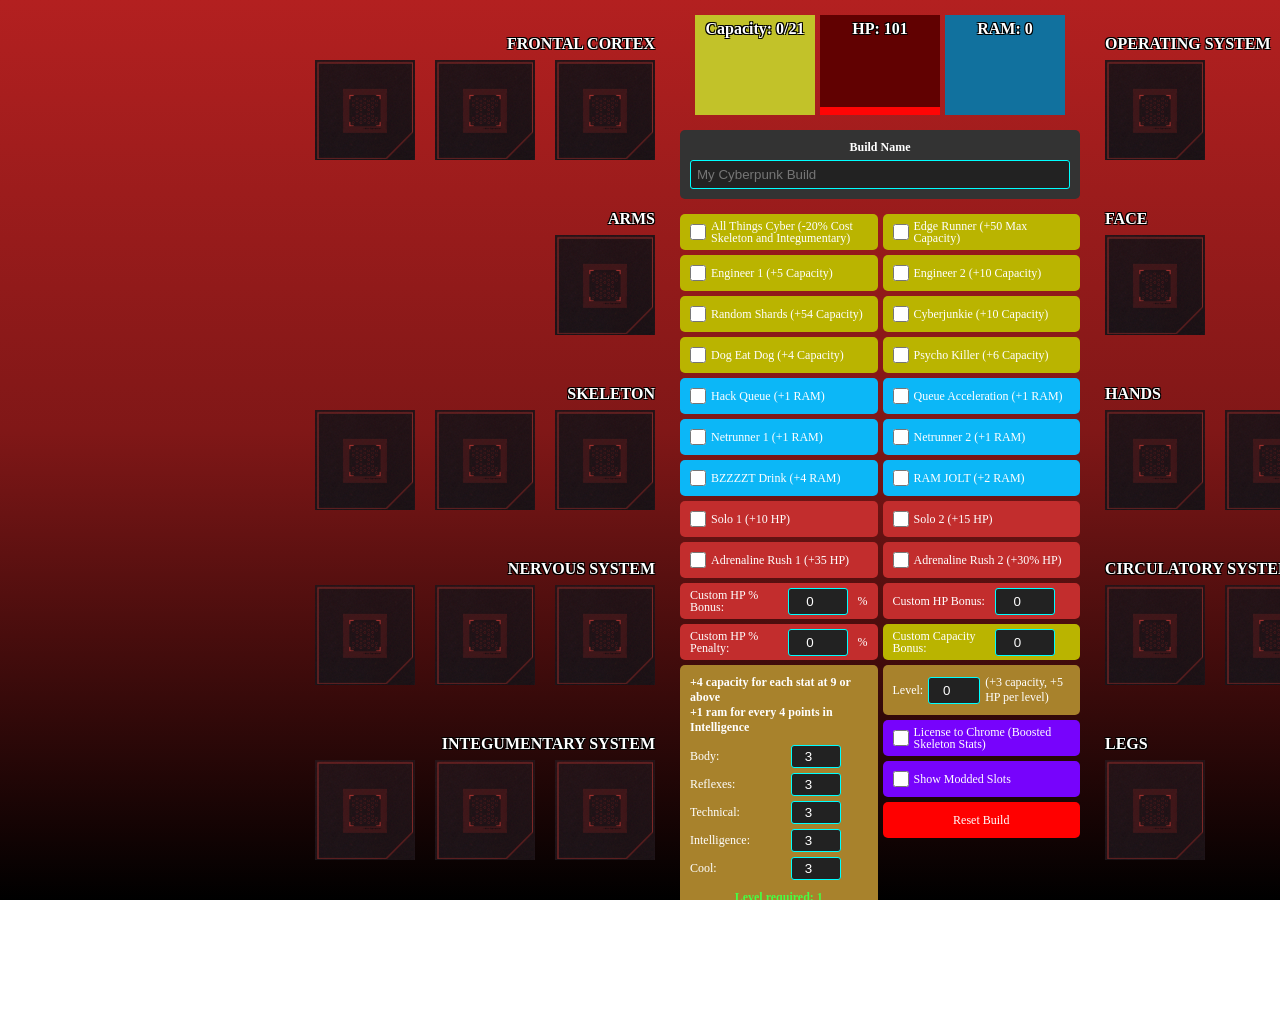
<file: index.html>
<head>
	<title>Cyberware Build Helper</title>
	<link rel="icon" type="image/png" href="favicon.png">
	<link rel="stylesheet" href="./css/styles.css">
</head>

<body>
	<div id="wrapper">
		<div id="cyberware">
			<div class="leftCol">
				<div class="textL">FRONTAL CORTEX</div>
				<div class="SlotStripL">
					<div class="slotL2" data-category="FRONTAL_CORTEX"></div>
					<div class="slotL2" data-category="FRONTAL_CORTEX"></div>
					<div class="slotL2" data-category="FRONTAL_CORTEX"></div>
					<div class="slotL" data-category="FRONTAL_CORTEX"></div>
					<div class="slotL" data-category="FRONTAL_CORTEX"></div>
					<div class="slotL" data-category="FRONTAL_CORTEX"></div>
				</div>
				<div class="textL">ARMS</div>
				<div class="SlotStripL">
					<div class="slotL2" data-category="ARMS"></div>
					<div class="slotL2" data-category="ARMS"></div>
					<div class="slotL2" data-category="ARMS"></div>
					<div class="slotL2" data-category="ARMS"></div>
					<div class="slotL2" data-category="ARMS"></div>
					<div class="slotL" data-category="ARMS"></div>
				</div>
				<div class="textL">SKELETON</div>
				<div class="SlotStripL">
					<div class="slotL2" data-category="SKELETON"></div>
					<div class="slotL2" data-category="SKELETON"></div>
					<div class="slotL2" data-category="SKELETON"></div>
					<div class="slotL" data-category="SKELETON"></div>
					<div class="slotL" data-category="SKELETON"></div>
					<div class="slotL" data-category="SKELETON"></div>
				</div>
				<div class="textL">NERVOUS SYSTEM</div>
				<div class="SlotStripL">
					<div class="slotL2" data-category="NERVOUS_SYSTEM"></div>
					<div class="slotL2" data-category="NERVOUS_SYSTEM"></div>
					<div class="slotL2" data-category="NERVOUS_SYSTEM"></div>
					<div class="slotL" data-category="NERVOUS_SYSTEM"></div>
					<div class="slotL" data-category="NERVOUS_SYSTEM"></div>
					<div class="slotL" data-category="NERVOUS_SYSTEM"></div>
				</div>
				<div class="textL">INTEGUMENTARY SYSTEM</div>
				<div class="SlotStripL">
					<div class="slotL2" data-category="INTEGUMENTARY_SYSTEM"></div>
					<div class="slotL2" data-category="INTEGUMENTARY_SYSTEM"></div>
					<div class="slotL2" data-category="INTEGUMENTARY_SYSTEM"></div>
					<div class="slotL" data-category="INTEGUMENTARY_SYSTEM"></div>
					<div class="slotL" data-category="INTEGUMENTARY_SYSTEM"></div>
					<div class="slotL" data-category="INTEGUMENTARY_SYSTEM"></div>
				</div>
			</div>
			
			<div class="midCol">
				<div class="bars-container">
					<div class="bar1">
						<div class="bar-fill" id="costFill"></div>
						<div class="bar-text" id="costText">Capacity: 0</div>
					</div>
					<div class="bar2">
						<div class="bar-fill" id="hpFill"></div>
						<div class="bar-text" id="hpText">HP: 100</div>
					</div>
					<div class="bar3">
						<div class="bar-fill" id="ramFill"></div>
						<div class="bar-text" id="ramText">RAM: 0</div>
					</div>
				</div>
				<div class="build-name">
					<label for="buildNameInput">Build Name</label>
					<input type="text" id="buildNameInput" placeholder="My Cyberpunk Build">
				</div>
				<div class="perks-container">
					<div class="discount-checkbox">
						<input type="checkbox" id="discountCheckbox">
						<label for="discountCheckbox">All Things Cyber (-20% Cost Skeleton and Integumentary)</label>
					</div>
					<div class="boost-checkbox">
						<input type="checkbox" id="boostCheckbox">
						<label for="boostCheckbox" id="edgeRunnerLabel">Edge Runner (+50 Max Capacity)</label>
					</div>
					<div style="background-color:#BAB400;" class="perk-item">
						<input type="checkbox" id="engineerCheckbox1">
						<label for="engineerCheckbox1">Engineer 1 (+5 Capacity)</label>
					</div>
					<div style="background-color:#BAB400;" class="perk-item">
						<input type="checkbox" id="engineerCheckbox2">
						<label for="engineerCheckbox2">Engineer 2 (+10 Capacity)</label>
					</div>
					<div style="background-color:#BAB400;" class="perk-item">
						<input type="checkbox" id="randomShardsCheckbox">
						<label for="randomShardsCheckbox">Random Shards (+54 Capacity)</label>
					</div>
					<div style="background-color:#BAB400;" class="perk-item">
						<input type="checkbox" id="cyberjunkieCheckbox">
						<label for="cyberjunkieCheckbox">Cyberjunkie (+10 Capacity)</label>
					</div>
					<div style="background-color:#BAB400;" class="perk-item">
						<input type="checkbox" id="dogEatDogCheckbox">
						<label for="dogEatDogCheckbox">Dog Eat Dog (+4 Capacity)</label>
					</div>
					<div style="background-color:#BAB400;" class="perk-item">
						<input type="checkbox" id="psychoKillerCheckbox">
						<label for="psychoKillerCheckbox">Psycho Killer (+6 Capacity)</label>
					</div>
					<div style="background-color:#0CB7F7;" class="perk-item">
						<input type="checkbox" id="ramPerk1Checkbox">
						<label for="ramPerk1Checkbox">Hack Queue (+1 RAM)</label>
					</div>
					<div style="background-color:#0CB7F7;" class="perk-item">
						<input type="checkbox" id="ramPerk2Checkbox">
						<label for="ramPerk2Checkbox">Queue Acceleration (+1 RAM)</label>
					</div>
					<div style="background-color:#0CB7F7;" class="perk-item">
						<input type="checkbox" id="ramPerk3Checkbox">
						<label for="ramPerk3Checkbox">Netrunner 1 (+1 RAM)</label>
					</div>
					<div style="background-color:#0CB7F7;" class="perk-item">
						<input type="checkbox" id="ramPerk4Checkbox">
						<label for="ramPerk4Checkbox">Netrunner 2 (+1 RAM)</label>
					</div>
					<div style="background-color:#0CB7F7;" class="perk-item">
						<input type="checkbox" id="ramPerk5Checkbox">
						<label for="ramPerk5Checkbox">BZZZZT Drink (+4 RAM)</label>
					</div>
					<div style="background-color:#0CB7F7;" class="perk-item">
						<input type="checkbox" id="ramPerk6Checkbox">
						<label for="ramPerk6Checkbox">RAM JOLT (+2 RAM)</label>
					</div>
					<div style="background-color:#C22D2D;" class="perk-item">
						<input type="checkbox" id="solo1Checkbox">
						<label for="solo1Checkbox">Solo 1 (+10 HP)</label>
					</div>
					<div style="background-color:#C22D2D;" class="perk-item">
						<input type="checkbox" id="solo2Checkbox">
						<label for="solo2Checkbox">Solo 2 (+15 HP)</label>
					</div>
					<div style="background-color:#C22D2D;" class="perk-item">
						<input type="checkbox" id="adrenalineRush1Checkbox">
						<label for="adrenalineRush1Checkbox">Adrenaline Rush 1 (+35 HP)</label>
					</div>
					<div style="background-color:#C22D2D;" class="perk-item">
						<input type="checkbox" id="adrenalineRush2Checkbox">
						<label for="adrenalineRush2Checkbox">Adrenaline Rush 2 (+30% HP)</label>
					</div>
					<div style="background-color:#C22D2D;" class="perk-item">
						<label for="customHPPercentInput">Custom HP % Bonus:</label>
						<input type="number" id="customHPPercentInput" min="0" max="999" value="0" step="1" style="width: 60px; padding: 5px; border-radius: 3px; border: 1px solid #00ffff; background-color: #222; color: white; text-align: center; margin-left: 5px;">
						<label style="margin-left: 5px;">%</label>
					</div>
					<div style="background-color:#C22D2D;" class="perk-item">
						<label for="customHPInput">Custom HP Bonus:</label>
						<input type="number" id="customHPInput" min="0" max="9999" value="0" style="width: 60px; padding: 5px; border-radius: 3px; border: 1px solid #00ffff; background-color: #222; color: white; text-align: center; margin-left: 5px;">
					</div>
					<div style="background-color:#C22D2D;" class="perk-item">
						<label for="customHPPenaltyPercentInput">Custom HP % Penalty:</label>
						<input type="number" id="customHPPenaltyPercentInput" min="0" max="999" value="0" step="1" style="width: 60px; padding: 5px; border-radius: 3px; border: 1px solid #00ffff; background-color: #222; color: white; text-align: center; margin-left: 5px;">
						<label style="margin-left: 5px;">%</label>
					</div>
					<div style="background-color:#BAB400;" class="perk-item">
						<label for="customCapacityBonusInput">Custom Capacity Bonus:</label>
						<input type="number" id="customCapacityBonusInput" min="0" max="999" value="0" step="1" style="width: 60px; padding: 5px; border-radius: 3px; border: 1px solid #00ffff; background-color: #222; color: white; text-align: center; margin-left: 5px; margin-right:15px;">
					</div>
					
					<div style="background-color:#A8822C;" class="stats-container">
						<div style="text-align:left; font-weight: bold; margin-bottom: 5px;">+4 capacity for each stat at 9 or above <br>+1 ram for every 4 points in Intelligence</div>
						<div class="stat-item">
							<label for="bodyInput">Body:</label>
							<input type="number" id="bodyInput" min="3" max="20" value="3">
						</div>
						<div class="stat-item">
							<label for="reflexesInput">Reflexes:</label>
							<input type="number" id="reflexesInput" min="3" max="20" value="3">
						</div>
						<div class="stat-item">
							<label for="technicalInput">Technical:</label>
							<input type="number" id="technicalInput" min="3" max="20" value="3">
						</div>
						<div class="stat-item">
							<label for="intelligenceInput">Intelligence:</label>
							<input type="number" id="intelligenceInput" min="3" max="20" value="3">
						</div>
						<div class="stat-item">
							<label for="coolInput">Cool:</label>
							<input type="number" id="coolInput" min="3" max="20" value="3">
						</div>
						<div class="stats-warning" id="statsWarning">Level required: 1</div>
					</div>
					
					<div style="display: flex; flex-direction: column; gap: 5px;">
						<div style="background-color:#A8822C;" class="level-selector">
							<label for="levelInput">Level:</label>
							<input type="number" id="levelInput" min="0" max="60" value="0">
							<label>(+3 capacity, +5 HP per level)</label>
						</div>
						<div style="background-color:#7703fc;" class="toggle-perk-item">
							<input type="checkbox" id="skeletonToggle">
							<label for="skeletonToggle">License to Chrome (Boosted Skeleton Stats)</label>
						</div>
						<div style="background-color:#7703fc;" class="toggle-perk-item">
							<input type="checkbox" id="moddedSlotsToggle">
							<label for="moddedSlotsToggle">Show Modded Slots</label>
						</div>
						<div
							class="toggle-perk-item"
							id="resetBuildBtn"
							style="background-color:red; cursor:pointer; justify-content:center;"
						>
							Reset Build
							<script>
							document.getElementById('resetBuildBtn').addEventListener('click', () => {
								if (confirm('Reset the build? All changes will be lost.')) {
									resetBuildState();
								}
							});
							</script>
						</div>
					</div>
				</div>
			<div class="build-buttons">
				<button id="exportBtn">Export Build</button>
				<button id="importBtn">Import Build</button>
			</div>
					<div style="margin-top: 10px; font-size: 12px; text-align: center;">
						<a href="https://www.cyberpunk.net/en/build-planner" target="_blank">
							Official Cyberpunk Build Planner
						</a>
						|
						<a href="https://cyberpunk.fandom.com/wiki/Cyberpunk_2077_Cyberware" target="_blank">
							Cyberware
						</a>
						|
						<a href="https://cyberpunk.fandom.com/wiki/Cyberpunk_2077_Weapons" target="_blank">
							Weapons
						</a>
						<br>
						<a href="https://cyberpunk.fandom.com/wiki/Cyberpunk_2077_Quickhacks" target="_blank">
							Quickhacks
						</a>
						|
						<a href="https://cyberpunk.fandom.com/wiki/Cyberpunk_2077_Attachments_and_Modifications" target="_blank">
							Atachements
						</a>
						|
						<a href="https://cyberpunk.fandom.com/wiki/Cyberpunk_2077_Consumables" target="_blank">
							Consumables
						</a>
						|
						<a href="https://cyberpunk.fandom.com/wiki/Cyberpunk_2077_Endings" target="_blank">
							Endings
						</a>
					</div>
				</div>
				<div class="rightCol">
				<div class="textR">OPERATING SYSTEM</div>
				<div class="SlotStripR">
					<div class="slotR" data-category="OPERATING_SYSTEM"></div>
					<div class="slotR2" data-category="OPERATING_SYSTEM"></div>
					<div class="slotR2" data-category="OPERATING_SYSTEM"></div>
					<div class="slotR2" data-category="OPERATING_SYSTEM"></div>
					<div class="slotR2" data-category="OPERATING_SYSTEM"></div>
					<div class="slotR2" data-category="OPERATING_SYSTEM"></div>
				</div>
				<div class="textR">FACE</div>
				<div class="SlotStripR">
					<div class="slotR" data-category="FACE"></div>
					<div class="slotR2" data-category="FACE"></div>
					<div class="slotR2" data-category="FACE"></div>
					<div class="slotR2" data-category="FACE"></div>
					<div class="slotR2" data-category="FACE"></div>
					<div class="slotR2" data-category="FACE"></div>
				</div>
				<div class="textR">HANDS</div>
				<div class="SlotStripR">
					<div class="slotR" data-category="HANDS"></div>
					<div class="slotR" data-category="HANDS"></div>
					<div class="slotR2" data-category="HANDS"></div>
					<div class="slotR2" data-category="HANDS"></div>
					<div class="slotR2" data-category="HANDS"></div>
					<div class="slotR2" data-category="HANDS"></div>				
				</div>
				<div class="textR">CIRCULATORY SYSTEM</div>
				<div class="SlotStripR">
					<div class="slotR" data-category="CIRCULATORY_SYSTEM"></div>
					<div class="slotR" data-category="CIRCULATORY_SYSTEM"></div>
					<div class="slotR" data-category="CIRCULATORY_SYSTEM"></div>
					<div class="slotR2" data-category="CIRCULATORY_SYSTEM"></div>
					<div class="slotR2" data-category="CIRCULATORY_SYSTEM"></div>
					<div class="slotR2" data-category="CIRCULATORY_SYSTEM"></div>				
				</div>
				<div class="textR">LEGS</div>
				<div class="SlotStripR">
					<div class="slotR" data-category="LEGS"></div>
					<div class="slotR2" data-category="LEGS"></div>
					<div class="slotR2" data-category="LEGS"></div>
					<div class="slotR2" data-category="LEGS"></div>
					<div class="slotR2" data-category="LEGS"></div>
					<div class="slotR2" data-category="LEGS"></div>				
				</div>
			</div>
			</div>


		</div>
	<script>
const cyberwareData = {
    FRONTAL_CORTEX: [
		{name: "Kerenzikov Boost System", cost: 3, armor: 0, ram:0, hp: 0, hpMulti: 0, icon: "./images/KerenziovBoostSystem.webp"},
		{name: "Mechatronic Core", cost: 5, armor: 0, ram:0, hp: 0, hpMulti: 0, icon: "./images/MechatronicCore.webp"},
		{name: "Self-ICE", cost: 5, armor: 0, ram:2, hp: 0, hpMulti: 0, icon: "./images/SelfIce.webp"},
		{name: "Camillo RAM Manager", cost: 8, armor: 0, ram:2, hp: 0, hpMulti: 0, icon: "./images/CamilloRamManager.webp"},
		{name: "RAM Upgrade", cost: 8, armor: 0, ram:2, hp: 0, hpMulti: 0, icon: "./images/RamUpgrade.webp"},
		{name: "Ex-Disk", cost: 10, armor: 0, ram:6, hp: 0, hpMulti: 0, icon: "./images/ExDisk.webp"},
		{name: "Newton Module", cost: 14, armor: 0, ram:0, hp: 0, hpMulti: 0, icon: "./images/axo.webp"},
		{name: "Bioconductor", cost: 16, armor: 0, ram:-4, hp: 0, hpMulti: 0, icon: "./images/BioConductors.webp"},
		{name: "Memory Boost", cost: 18, armor: 0, ram:1, hp: 0, hpMulti: 0, icon: "./images/MemoryBoost.webp"},
		{name: "RAM Reallocator", cost: 40, armor: 0, ram:2, hp: 0, hpMulti: 0, icon: "./images/CamilloRamManager.webp"},
		{name: "Quantum Tuner", cost: 45, armor: 0, ram:0, hp: 0, hpMulti: 0, icon: "./images/TimeBank.webp"},
        {name: "Axolotl", cost: 48, armor: 0, ram:0, hp: 0, hpMulti: 0, icon: "./images/axo.webp"},
		{name: "COX-2 Cybersomatic Optimizer", cost: 50, armor: 0, ram:-4, hp: 0, hpMulti: 0, icon: "./images/BioConductors.webp"}
    ],
    ARMS: [
        {name: "Gorilla Arms", cost: 8, armor: 0, ram:0, hp: 0, hpMulti: 0, icon: "./images/StrongArms.webp"},
        {name: "Mantis Blades", cost: 8, armor: 0, ram:0, hp: 0, hpMulti: 0, icon: "./images/MantisBlades.webp"},
        {name: "Monowire", cost: 8, armor: 0, ram:0, hp: 0, hpMulti: 0, icon: "./images/NanoWires.webp"},
        {name: "Projectile Launch System", cost: 8, armor: 0, ram:0, hp: 0, hpMulti: 0, icon: "./images/ProjectileLauncher.webp"}
    ],
    OPERATING_SYSTEM: [
		{name: "Militech Paraline", cost: 14, armor: 0, ram:9, hp: 0, hpMulti: 0, icon: "./images/MilitechParaline.webp"},
        {name: "Arasaka Shadow", cost: 14, armor: 0, ram:9, hp: 0, hpMulti: 0, icon: "./images/ArasakaShadow.webp"},
        {name: "Biotech Σ", cost: 16, armor: 0, ram:9, hp: 0, hpMulti: 0, icon: "./images/BiotechSigma.webp"},
		{name: "Tetratronic Rippler", cost: 16, armor: 0, ram:20, hp: 0, hpMulti: 0, icon: "./images/TetratronicRippler.webp"},
		{name: "Raven Microcyber", cost: 20, armor: 0, ram:9, hp: 0, hpMulti: 0, icon: "./images/RavenMicrocyber.webp"},
		{name: "NetWatch Netdriver", cost: 25, armor: 0, ram:13, hp: 0, hpMulti: 0, icon: "./images/NetWatchNetdriver.webp"},
		{name: "Militech Canto", cost: 33, armor: 0, ram:11, hp: 0, hpMulti: 0, icon: "./images/HauntedCyberdeck.webp"},
		{name: "Moore Tech Berserk", cost: 12, armor: 0, ram:0, hp: 0, hpMulti: 0, icon: "./images/BerserkC1.webp"},
		{name: "Zetatech Berserk", cost: 16, armor: 0, ram:0, hp: 0, hpMulti: 0, icon: "./images/BerserkC3.webp"},
		{name: "BioDyne Berserk", cost: 20, armor: 0, ram:0, hp: 0, hpMulti: 0, icon: "./images/BerserkC2.webp"},
		{name: "Militech Berserk", cost: 35, armor: 0, ram:0, hp: 0, hpMulti: 0, icon: "./images/BerserkC4.webp"},
		{name: "QianT 'Warp Dancer'", cost: 14, armor: 0, ram:0, hp: 0, hpMulti: 0, icon: "./images/SandevistanC3.webp"},
		{name: "Dynalar Sandevistan", cost: 18, armor: 0, ram:0, hp: 0, hpMulti: 0, icon: "./images/SandevistanC2.webp"},
		{name: "Zetatech Sandevistan", cost: 20, armor: 0, ram:0, hp: 0, hpMulti: 0, icon: "./images/SandevistanC1.webp"},
		{name: "Militech 'Falcon'", cost: 39, armor: 0, ram:0, hp: 0, hpMulti: 0, icon: "./images/SandevistanC4.webp"},
		{name: "Militech 'Apogee'", cost: 44, armor: 0, ram:0, hp: 0, hpMulti: 0, icon: "./images/SandevistanApogee.webp"},
		{name: "Chrome Compressor", cost: 0, armor: 0, ram:0, hp: 0, hpMulti: 0, icon: "./images/CyberwareCapacityBooster.webp"}
    ],
    SKELETON: [
        {name: "Titanium Bones", cost: 6, armor: 46, ram:0, hp: 0.5, hpMulti: 0, icon: "./images/TitaniumInfusedBones.webp"},
		{name: "Bionic Joints", cost:8 , armor:130 , ram:0, hp: 0, hpMulti: 0, icon: "./images/BionicJoints.webp"},
		{name: "RAM Recoup", cost:14 , armor:46 , ram:2, hp: 0, hpMulti: 0, icon: "./images/CompilingSkeleton.webp"},
		{name: "Scarab", cost:14 , armor:176 , ram:0, hp: 0, hpMulti: 0, icon: "./images/RapidMuscleNurish.webp"},
		{name: "Dense Marrow", cost: 16, armor: 54, ram:0, hp: 0, hpMulti: 0, icon: "./images/DenseMarrow.webp"},
		{name: "Feen-X", cost:16 , armor:38 , ram:0, hp: 0, hpMulti: 0, icon: "./images/NeuroMatrix.webp"},
		{name: "Kinetic Frame", cost:16 , armor:117 , ram:0, hp: 0, hpMulti: 0, icon: "./images/BoneMarrowCells.webp"},
		{name: "Spring Joints", cost:16 , armor:46 , ram:0, hp: 0.5, hpMulti: 0, icon: "./images/AgileJoints.webp"},
		{name: "Scar Coalescer", cost:20 , armor:46 , ram:0, hp: 0.5, hpMulti: 0, icon: "./images/NoPainNoGain.webp"},
		{name: "Para Bellum", cost:25 , armor:150 , ram:0, hp: 0.5, hpMulti: 0, icon: "./images/T1000.webp"},
		{name: "Universal Booster", cost:25 , armor:186 , ram:0, hp: 0, hpMulti: 0, icon: "./images/EnhancedBloodVessels.webp"},
		{name: "Epimorphic Skeleton", cost:40 , armor:186 , ram:0, hp: 0.5, hpMulti: 0.13, icon: "./images/Endoskeleton.webp"},
		{name: "Rara Avis", cost:45 , armor:0 , ram:0, hp: 2, hpMulti: 0, icon: "./images/T1000.webp"}
    ],
    NERVOUS_SYSTEM: [
        {name: "Atomic Sensors", cost: 5, armor: 0, ram:0, hp: 0, hpMulti: 0, icon: "./images/TroubleFinder.webp"},
		{name: "Reflex Tuner", cost:5 , armor:0 , ram:0, hp: 0, hpMulti: 0, icon: "./images/ReflexRecorder.webp"},
		{name: "Synaptic Accelerator", cost:5 , armor:0 , ram:0, hp: 0, hpMulti: 0, icon: "./images/SynapticAccelerator.webp"},
		{name: "Adrenaline Converter", cost:6 , armor:0 , ram:0, hp: 0, hpMulti: 0, icon: "./images/DetectorRush.webp"},
		{name: "Tyrosine Injector", cost:8 , armor:0 , ram:0, hp: 0, hpMulti: 0, icon: "./images/TyrosineInjector.webp"},
		{name: "Kerenzikov", cost:12 , armor:0 , ram:0, hp: 0, hpMulti: 0, icon: "./images/Kerenzikov.webp"},
		{name: "Stabber", cost:12 , armor:0 , ram:0, hp: 0, hpMulti: 0, icon: "./images/OilDispenser.webp"},
		{name: "NeoFiber", cost:14 , armor:0 , ram:0, hp: 0, hpMulti: 0, icon: "./images/NeoFiber.webp"},
		{name: "Adreno-trigger", cost:20 , armor:0 , ram:0, hp: 0, hpMulti: 0, icon: "./images/DetectorRush.webp"},
		{name: "Visual Cortex Support", cost:20 , ram:0, armor:0 , hp: 0, hpMulti: 0, icon: "./images/VisualCortexSupport.webp"},
		{name: "Revulsor", cost:35 , armor:0 , ram:0, hp: 0, hpMulti: 0, icon: "./images/ReflexRecorder.webp"},
		{name: "Deep-field Visual Interface", cost:40 , armor:0 , ram:0, hp: 0, hpMulti: 0, icon: "./images/VisualCortexSupport.webp"}
    ],
    INTEGUMENTARY_SYSTEM: [
		{name: "Subdermal Armor", cost:5 , armor:49 , ram:0, hp: 0, hpMulti: 0, icon: "./images/BoringPlating.webp"},
		{name: "Cellular Adapter", cost:10 , armor:162 , ram:0, hp: 0, hpMulti: 0, icon: "./images/PainDistributor.webp"},
		{name: "ProxiShield", cost:10 , armor:36 , ram:0, hp: 0.5, hpMulti: 0, icon: "./images/ProximityReducer.webp"},
		{name: "Cogito Lattice", cost:12 , armor:54 , ram:0, hp: 0, hpMulti: 0, icon: "./images/CogitoFrame.webp"},
		{name: "Countershell", cost:12 , armor:57 , ram:0, hp: 0, hpMulti: 0, icon: "./images/SuddenAid.webp"},
		{name: "RangeGuard", cost:14 , armor:34 , ram:0, hp: 0, hpMulti: 0, icon: "./images/ChargeSystem.webp"},
		{name: "Carapace", cost:16 , armor:94 , ram:0, hp: 0, hpMulti: 0, icon: "./images/WeirdTankyPlating.webp"},
		{name: "Defenzikov", cost:20 , armor:80 , ram:0, hp: 0, hpMulti: 0, icon: "./images/PlatingGlitch.webp"},
		{name: "Nano-plating", cost:20 , armor:78 , ram:0, hp: 0, hpMulti: 0, icon: "./images/NanoTechPlates.webp"},
		{name: "Optical Camo", cost:20 , armor:30 , ram:0, hp: 0, hpMulti: 0, icon: "./images/OpticalCamo.webp"},
		{name: "Shock-n-Awe", cost:25 , armor:92 , ram:0, hp: 0, hpMulti: 0, icon: "./images/ElectroshockMechanism.webp"},
		{name: "Painducer", cost:30 , armor:138 , ram:0, hp: 0, hpMulti: 0, icon: "./images/BloodDepleter.webp"},
		{name: "Peripheral Inverse", cost:30 , armor:36 , ram:0, hp: 0.5, hpMulti: 0, icon: "./images/ProximityReducer.webp"},
		{name: "Pain Editor", cost:35 , armor:108 , ram:0, hp: 0, hpMulti: 0, icon: "./images/PainReductor.webp"},
		{name: "Chitin", cost:50 , armor:200, ram:0, hp: 0, hpMulti: 0, icon: "./images/Chiton.webp"}
    ],
    FACE: [
        {name: "Basic Kiroshi Optics", cost:1 , armor:0 , ram:0, hp: 0, hpMulti: 0, icon: "./images/KiroshiOptics.webp"},
		{name: "Kiroshi 'Doomsayer' Optics ", cost:2 , armor:0 , ram:0, hp: 0, hpMulti: 0, icon: "./images/KiroshiOpticsHunter.webp"},
		{name: "Kiroshi 'Sentry' Optics", cost:2 , armor:0 , ram:0, hp: 0, hpMulti: 0, icon: "./images/KiroshiOpticsSensor.webp"},
		{name: "Kiroshi 'Stalker' Optics", cost:2 , armor:0 , ram:0, hp: 0, hpMulti: 0, icon: "./images/KiroshiOpticsPiercing.webp"},
		{name: "Kiroshi 'Clairvoyant' Optics ", cost:8 , armor:0 , ram:0, hp: 0, hpMulti: 0, icon: "./images/KiroshiOpticsWallhack.webp"},
		{name: "Kiroshi 'The Oracle' Optics", cost:10 , armor:0 , ram:0, hp: 0.5, hpMulti: 0, icon: "./images/KiroshiOpticsCombined.webp"},
		{name: "Kiroshi 'Cockatrice' Optics", cost:30 , armor:0 , ram:0, hp: 0, hpMulti: 0, icon: "./images/Iconic_KiroshiOpticsBare.webp"}
    ],
    HANDS: [
        {name: "Ballistic Coprocessor", cost:2 , armor:0 , ram:0, hp: 0, hpMulti: 0, icon: "./images/PowerGrip.webp"},
		{name: "Smart Link", cost:4 , armor:0 , ram:2, hp: 0, hpMulti: 0, icon: "./images/SmartLink.webp"},
		{name: "Handle Wrap", cost:8 , armor:0 , ram:0, hp: 0, hpMulti: 0, icon: "./images/KnifeSharpener.webp"},
		{name: "Microgenerator", cost:9 , armor:0 , ram:0, hp: 0, hpMulti: 0, icon: "./images/MicroGenerator.webp"},
		{name: "Shock Absorber", cost:12 , armor:0 , ram:0, hp: 0, hpMulti: 0, icon: "./images/JointLock.webp"},
		{name: "Immovable Force", cost:35 , armor:0 , ram:0, hp: 0, hpMulti: 0, icon: "./images/GunStabilizer.webp"}
    ],
    CIRCULATORY_SYSTEM: [
        {name: "ThreatEvac", cost:5 , armor:0 , ram:0, hp: 0, hpMulti: 0, icon: "./images/CatchMeIfYouCan.webp"},
		{name: "Heal-On-Kill", cost:10 , armor:0 , ram:0, hp: 0, hpMulti: 0, icon: "./images/HealOnKill.webp"},
		{name: "Clutch Padding", cost:12 , armor:0 , ram:0, hp: 0.5, hpMulti: 0, icon: "./images/ShockAbsorber.webp"},
		{name: "Microrotors", cost:12 , armor:0 , ram:0, hp: 0, hpMulti: 0, icon: "./images/CyberRotors.webp"},
		{name: "Adrenaline Booster", cost:14 , armor:0 , ram:0, hp: 0, hpMulti: 0, icon: "./images/StaminaRegenBooster.webp"},
		{name: "Biomonitor", cost:14 , armor:0 , ram:0, hp: 0, hpMulti: 0, icon: "./images/Biomonitor.webp"},
		{name: "Feedback Circuit", cost:14 , armor:0 , ram:0, hp: 0, hpMulti: 0, icon: "./images/DischargeConnector.webp"},
		{name: "Blood Pump", cost:15 , armor:0 , ram:0, hp: 0, hpMulti: 0, icon: "./images/BloodPump.webp"},
		{name: "Black Mamba", cost:16 , armor:0 , ram:0, hp: 0, hpMulti: 0, icon: "./images/ViralVenom.webp"},
		{name: "Second Heart", cost:30 , armor:0 , ram:0, hp: 0.5, hpMulti: 0, icon: "./images/SecondHeart.webp"},
		{name: "Electromag Recycler", cost:40 , armor:0 , ram:0, hp: 0, hpMulti: 0, icon: "./images/DischargeConnector.webp"},
		{name: "Isometric Stabilizer", cost:40 , armor:0 , ram:0, hp: 0, hpMulti: 0, icon: "./images/ShockAbsorber.webp"}
    ],
    LEGS: [
        {name: "Lynx Paws", cost:5 , armor:34 , ram:0, hp: 0, hpMulti: 0, icon: "./images/CatPaws.webp"},
		{name: "Fortified Ankles", cost:6 , armor:103 , ram:0, hp: 0.5, hpMulti: 0, icon: "./images/ReinforcedMuscles.webp"},
		{name: "Jenkins' Tendons", cost:6 , armor:22 , ram:0, hp: 0.5, hpMulti: 0, icon: "./images/JenkinsTendons.webp"},
		{name: "Leeroy Ligament System", cost:8 , armor:26 , ram:0, hp: 0, hpMulti: 0, icon: "./images/IconicJenkinsTendons.webp"},
		{name: "Reinforced Tendons", cost:8 , armor:20 , ram:0, hp: 0, hpMulti: 0, icon: "./images/BoostedTendons.webp"}
    ]
};
</script>
	<script>
	function resetBuildState() {
	// Uncheck all checkboxes
	document.querySelectorAll('input[type="checkbox"]').forEach(cb => {
		cb.checked = false;
		cb.dispatchEvent(new Event('change'));
	});

	// Reset number inputs to their defaults
	document.getElementById('customHPInput').value = 0;
	document.getElementById('customHPPercentInput').value = 0;
	document.getElementById('levelInput').value = 0;

	document.getElementById('bodyInput').value = 3;
	document.getElementById('reflexesInput').value = 3;
	document.getElementById('technicalInput').value = 3;
	document.getElementById('intelligenceInput').value = 3;
	document.getElementById('coolInput').value = 3;

	// Clear build name
	document.getElementById('buildNameInput').value = '';

	// Clear all slots
	document.querySelectorAll('.slotL, .slotR, .slotL2, .slotR2').forEach(slot => {
		const content = slot.querySelector('.slot-content');
		if (content) content.remove();

		if (slot.classList.contains('slotL2') || slot.classList.contains('slotR2')) {
			slot.style.backgroundImage = 'url("./images/slot_m.png")';
		} else {
			slot.style.backgroundImage = 'url("./images/slot.png")';
		}

		delete slot.dataset.cost;
		delete slot.dataset.armor;
		delete slot.dataset.ram;
		delete slot.dataset.hp;
		delete slot.dataset.hpMulti;
	});
	
	

	updateStats();
}
// Function to calculate and update total cyberware cost and armor
function updateStats() {
    let totalCost = 0;
	let totalRAM = 0;
	let totalCyberwareHP = 0;
	let totalHPMulti = 1;
    let hasChromeCompressor = false;
    
    const discountEnabled = document.getElementById('discountCheckbox').checked;
    const boostEnabled = document.getElementById('boostCheckbox').checked;
    const engineer1Enabled = document.getElementById('engineerCheckbox1').checked;
    const engineer2Enabled = document.getElementById('engineerCheckbox2').checked;
    const randomShardsEnabled = document.getElementById('randomShardsCheckbox').checked;
    const cyberjunkieEnabled = document.getElementById('cyberjunkieCheckbox').checked;
    const dogEatDogEnabled = document.getElementById('dogEatDogCheckbox').checked;
    const psychoKillerEnabled = document.getElementById('psychoKillerCheckbox').checked;
    const ramPerk1Enabled = document.getElementById('ramPerk1Checkbox').checked;
    const ramPerk2Enabled = document.getElementById('ramPerk2Checkbox').checked;
    const ramPerk3Enabled = document.getElementById('ramPerk3Checkbox').checked;
    const ramPerk4Enabled = document.getElementById('ramPerk4Checkbox').checked;
    const ramPerk5Enabled = document.getElementById('ramPerk5Checkbox').checked;
    const ramPerk6Enabled = document.getElementById('ramPerk6Checkbox').checked;
    const solo1Enabled = document.getElementById('solo1Checkbox').checked;
    const solo2Enabled = document.getElementById('solo2Checkbox').checked;
    const adrenalineRush1Enabled = document.getElementById('adrenalineRush1Checkbox').checked;
    const adrenalineRush2Enabled = document.getElementById('adrenalineRush2Checkbox').checked;
    const boneReinforcementEnabled = document.getElementById('skeletonToggle').checked;
    const customHP = parseInt(document.getElementById('customHPInput').value) || 0;
    const customHPPercent = parseInt(document.getElementById('customHPPercentInput').value) || 0;
    const customHPPenaltyPercent = parseInt(document.getElementById('customHPPenaltyPercentInput').value) || 0;
    const customCapacityBonus = parseInt(document.getElementById('customCapacityBonusInput').value) || 0;
    const level = parseInt(document.getElementById('levelInput').value) || 0;
    
    // Get base stats for R.Punk
    const bodyPoints = parseInt(document.getElementById('bodyInput').value) || 3;
    const reflexesPoints = parseInt(document.getElementById('reflexesInput').value) || 3;
    const technicalPoints = parseInt(document.getElementById('technicalInput').value) || 3;
    const intelligencePoints = parseInt(document.getElementById('intelligenceInput').value) || 3;
    const coolPoints = parseInt(document.getElementById('coolInput').value) || 3;
    
    // Check if combined stats exceed 81 and calculate required level
    const totalStats = bodyPoints + reflexesPoints + technicalPoints + intelligencePoints + coolPoints;
    const statsWarning = document.getElementById('statsWarning');
    
    // Starting at level 1 with 22 stats (7 points already spent from base 15)
    // You get 1 stat point per level after level 1
    // Formula: at level 1 you have 22 stats
    // Each level after gives +1 stat point
    // So: level = 1 + (totalStats - 22)
    const level1Stats = 22;
    const requiredLevel = Math.max(1, 1 + (totalStats - level1Stats));
    
    if (requiredLevel > 60) {
        statsWarning.textContent = `Level required: ${requiredLevel} (EXCEEDS MAX LEVEL 60!)`;
        statsWarning.className = 'stats-warning over-limit';
    } else {
        statsWarning.textContent = `Level required: ${requiredLevel}`;
        statsWarning.className = 'stats-warning valid';
    }
    
    // Calculate R.Punk bonus (4 capacity for each stat over 9)
    let rPunkBonus = 0;
    if (bodyPoints >= 9) rPunkBonus += 4;
    if (reflexesPoints >= 9) rPunkBonus += 4;
    if (technicalPoints >= 9) rPunkBonus += 4;
    if (intelligencePoints >= 9) rPunkBonus += 4;
    if (coolPoints >= 9) rPunkBonus += 4;
    
    // Add RAM from Intelligence (1 RAM per 4 points)
    totalRAM += Math.floor(intelligencePoints / 4);
    
    // Add RAM from perks
    if (ramPerk1Enabled) totalRAM += 1;
    if (ramPerk2Enabled) totalRAM += 1;
    if (ramPerk3Enabled) totalRAM += 1;
    if (ramPerk4Enabled) totalRAM += 1;
    if (ramPerk5Enabled) totalRAM += 4;
    if (ramPerk6Enabled) totalRAM += 2;
    
    // Find all slots with installed cyberware
    document.querySelectorAll('.slotL, .slotR, .slotL2, .slotR2').forEach(slot => {
        const costData = slot.dataset.cost;
        const category = slot.dataset.category;
		const ramData = slot.dataset.ram;
		const hpData = slot.dataset.hp;
		const hpMultiData = slot.dataset.hpMulti;
        
        // Check for Chrome Compressor
        const content = slot.querySelector('.slot-content');
		let hasEpimorphicSkeleton = false;
		if (content) {
			const label = content.querySelector('.slot-label');
			if (label && label.textContent === 'Chrome Compressor') {
				hasChromeCompressor = true;
			}
			// Check for Epimorphic Skeleton
			if (label && label.textContent === 'Epimorphic Skeleton') {
				hasEpimorphicSkeleton = true;
			}
		}
        
        if (costData) {
            let cost = parseFloat(costData);
            
            // Apply 20% discount to Skeleton and Integumentary System if checkbox is enabled
            if (discountEnabled && (category === 'SKELETON' || category === 'INTEGUMENTARY_SYSTEM')) {
                cost = cost * 0.8; // 20% discount
            }
            
            totalCost += cost;
        }
		
		if (ramData) {
            totalRAM += parseInt(ramData);
        }
		
		if (hpData) {
			const baseHp = parseFloat(hpData);
			totalCyberwareHP += baseHp * bodyPoints;
		}
		
		if (hpMultiData) {
			totalHPMulti += parseFloat(hpMultiData);
			// Bone Reinforcement: Add 0.02 to HPmulti if Epimorphic Skeleton is equipped
			if (boneReinforcementEnabled && hasEpimorphicSkeleton) {
				totalHPMulti += 0.02;
			}
		}
    });
    
    // Calculate max capacity
    let maxCapacity = 21; // Base max capacity
    if (boostEnabled) maxCapacity += 50;
    if (hasChromeCompressor) maxCapacity += 70;
    if (engineer1Enabled) maxCapacity += 5;
    if (engineer2Enabled) maxCapacity += 10;
    if (randomShardsEnabled) maxCapacity += 54;
    if (cyberjunkieEnabled) maxCapacity += 10;
    if (dogEatDogEnabled) maxCapacity += 4;
    if (psychoKillerEnabled) maxCapacity += 6;
    maxCapacity += level * 3; // Level bonus
    maxCapacity += rPunkBonus; // R.Punk bonus
    maxCapacity += customCapacityBonus; // Custom capacity bonus
    
    // Update bar1 display (Cost)
    const costText = document.getElementById('costText');
    const costFill = document.getElementById('costFill');
	maxCapacity = Math.ceil(maxCapacity);
	totalCost = Math.ceil(totalCost);
    costText.textContent = `Capacity: ${totalCost.toFixed(0)}/${maxCapacity.toFixed(0)}`;
    
    // Calculate fill percentage based on dynamic max capacity
    const costPercent = Math.min((totalCost / maxCapacity) * 100, 100);
    costFill.style.height = `${costPercent}%`;
    
	// Update bar3 display (RAM)
	const ramText = document.getElementById('ramText');
	const ramFill = document.getElementById('ramFill');

	// Optional: set a max RAM for visual scaling
	const maxRAM = 60; // adjust if you want higher decks later

	ramText.textContent = `RAM: ${totalRAM}`;

	const ramPercent = Math.min((totalRAM / maxRAM) * 100, 100);
	ramFill.style.height = `${ramPercent}%`;
	
	let edgeRunnerHpPenalty = 0;

	if (boostEnabled) {
		const EDGE_RUNNER_BONUS = 50;

		// Capacity used specifically from the Edge Runner bonus
		const usedEdgeCapacity = Math.max(
			0,
			totalCost - (maxCapacity - EDGE_RUNNER_BONUS)
		);

		// 0.5% HP per capacity point used (max 25%)
		edgeRunnerHpPenalty = Math.min(
			25,
			usedEdgeCapacity * 0.5
		);
	}
	
	// Calculate HP: Base 100 + 5 per level after level 1 + 2 per Body stat point + cyberware HP bonuses + HP multi
	let baseHP = 100;
	let levelHP = (level - 1) * 5; // +5 HP for each level after level 1
	let bodyHP = bodyPoints * 2; // +2 HP for each Body point
	let maxHP = baseHP + levelHP + bodyHP + totalCyberwareHP;
	// Add flat HP bonuses from perks
	if (solo1Enabled) maxHP += 10;
	if (solo2Enabled) maxHP += 15;
	if (adrenalineRush1Enabled) maxHP += 35;
	maxHP += customHP;
	
	maxHP *= totalHPMulti;
	// Apply percentage-based HP bonuses
	if (adrenalineRush2Enabled) {
	    totalHPMulti=0;
		totalHPMulti += 1.3; // +30% HP
		maxHP *= totalHPMulti;
	}
	
	// Apply custom HP percentage bonus
	if (customHPPercent > 0) {
		maxHP *= (1 + customHPPercent / 100);
	}
	
	// Apply custom HP percentage penalty
	if (customHPPenaltyPercent > 0) {
		maxHP *= (1 - customHPPenaltyPercent / 100);
	}
	
	// Apply Netrunner 4 HP penalty (-20%)
	//if (ramPerk6Enabled) {
	//	maxHP *= 0.8; // -20% HP
	//}
	
	// Apply Edge Runner HP penalty
	let currentHP = maxHP;
	if (edgeRunnerHpPenalty > 0) {
		currentHP = maxHP * (1 - edgeRunnerHpPenalty / 100);
	}
	
	
	
	// Update bar2 display (HP)
	const hpText = document.getElementById('hpText');
	const hpFill = document.getElementById('hpFill');
	currentHP = Math.ceil(currentHP);
	hpText.textContent = `HP: ${currentHP}`;
	
	// Calculate fill percentage based on current HP vs max HP
	const hpPercent = Math.min((currentHP / 1200) * 100, 100);
	hpFill.style.height = `${hpPercent}%`;
	
	const edgeRunnerLabel = document.getElementById('edgeRunnerLabel');

	if (boostEnabled) {
		edgeRunnerLabel.textContent =
			`Edge Runner (+50 Max Capacity, -${edgeRunnerHpPenalty}% Max HP)`;
	} else {
		edgeRunnerLabel.textContent =
			'Edge Runner (+50 Max Capacity)';
	}
}

// Add event listener to checkboxes and inputs
document.getElementById('discountCheckbox').addEventListener('change', updateStats);
document.getElementById('boostCheckbox').addEventListener('change', updateStats);
document.getElementById('engineerCheckbox1').addEventListener('change', updateStats);
document.getElementById('engineerCheckbox2').addEventListener('change', updateStats);
document.getElementById('randomShardsCheckbox').addEventListener('change', updateStats);
document.getElementById('cyberjunkieCheckbox').addEventListener('change', updateStats);
document.getElementById('dogEatDogCheckbox').addEventListener('change', updateStats);
document.getElementById('psychoKillerCheckbox').addEventListener('change', updateStats);
document.getElementById('ramPerk1Checkbox').addEventListener('change', updateStats);
document.getElementById('ramPerk2Checkbox').addEventListener('change', updateStats);
document.getElementById('ramPerk3Checkbox').addEventListener('change', updateStats);
document.getElementById('ramPerk4Checkbox').addEventListener('change', updateStats);
document.getElementById('ramPerk5Checkbox').addEventListener('change', updateStats);
document.getElementById('ramPerk6Checkbox').addEventListener('change', updateStats);
document.getElementById('solo1Checkbox').addEventListener('change', updateStats);
document.getElementById('solo2Checkbox').addEventListener('change', updateStats);
document.getElementById('adrenalineRush1Checkbox').addEventListener('change', updateStats);
document.getElementById('adrenalineRush2Checkbox').addEventListener('change', updateStats);
document.getElementById('skeletonToggle').addEventListener('change', updateStats);
document.getElementById('customHPInput').addEventListener('input', updateStats);
document.getElementById('customHPPercentInput').addEventListener('input', updateStats);
document.getElementById('customHPPenaltyPercentInput').addEventListener('input', updateStats);
document.getElementById('customCapacityBonusInput').addEventListener('input', updateStats);
document.getElementById('levelInput').addEventListener('input', updateStats);
document.getElementById('bodyInput').addEventListener('input', updateStats);
document.getElementById('reflexesInput').addEventListener('input', updateStats);
document.getElementById('technicalInput').addEventListener('input', updateStats);
document.getElementById('intelligenceInput').addEventListener('input', updateStats);
document.getElementById('coolInput').addEventListener('input', updateStats);

document.querySelectorAll('.slotL, .slotR, .slotL2, .slotR2').forEach(slot => {
    // Left click to open menu
    slot.addEventListener('click', e => {
        e.stopPropagation();

        // Remove existing menus
        document.querySelectorAll('.cyberware-menu').forEach(m => m.remove());

        const category = slot.dataset.category;
        const items = cyberwareData[category] || [];

        if (!items.length) return;

        const menu = document.createElement('div');
        menu.className = 'cyberware-menu';

        // Prevent menu clicks from closing it
        menu.addEventListener('click', e => e.stopPropagation());

        items.forEach(item => {
            const entry = document.createElement('div');
			entry.innerHTML = `
				<img src="${item.icon}" onerror="this.style.display='none'">
				<span>${item.name} (Cost: ${item.cost})</span>
			`;
            
            // Add click handler to insert item into slot
            entry.addEventListener('click', () => {
                // Remove any existing content in the slot
                const existingContent = slot.querySelector('.slot-content');
                if (existingContent) {
                    existingContent.remove();
                }
                
                // Store the cost and armor in the slot's dataset
                slot.dataset.cost = item.cost;
                slot.dataset.armor = item.armor;
                slot.dataset.ram = item.ram;
                slot.dataset.hp = item.hp;
                slot.dataset.hpMulti = item.hpMulti;
                // Create and add new content with image icon
                const content = document.createElement('div');
                content.className = 'slot-content';
                content.innerHTML = `
    <div class="slot-icon">
        <img src="${item.icon}" onerror="this.style.display='none'">
    </div>
    <div class="slot-label">${item.name}</div>
`;
                content.style.cssText = 'color: #00ffff; text-align: center; display: flex; flex-direction: column; align-items: center; justify-content: center; height: 100%; width: 100%; position: relative;';
                slot.appendChild(content);
                
                // Change background image based on slot type
                if (slot.classList.contains('slotL2') || slot.classList.contains('slotR2')) {
                    slot.style.backgroundImage = 'url("./images/slot4.png")';
                } else {
                    slot.style.backgroundImage = 'url("./images/slot3.png")';
                }
                
                // Update stats
                updateStats();
                
                // Close the menu
                menu.remove();
            });
            
            menu.appendChild(entry);
        });

        document.body.appendChild(menu);
		menu.style.display = 'block';

		// Measure
		const menuRect = menu.getBoundingClientRect();
		const slotRect = slot.getBoundingClientRect();
		const viewportWidth = window.innerWidth;
		const viewportHeight = window.innerHeight;

		let top, left;

		// ─── Vertical positioning ───
		if (slotRect.bottom + menuRect.height < viewportHeight) {
			top = slotRect.bottom + 8; // open below
		} else {
			top = slotRect.top - menuRect.height - 8; // open above
		}

		// Clamp vertically
		top = Math.max(8, Math.min(top, viewportHeight - menuRect.height - 8));

		// ─── Horizontal positioning ───
		if (slotRect.left + menuRect.width < viewportWidth) {
			left = slotRect.left; // align left edge
		} else {
			left = slotRect.right - menuRect.width; // open left
		}

		// Clamp horizontally
		left = Math.max(8, Math.min(left, viewportWidth - menuRect.width - 8));

		// Apply
		menu.style.top = `${top}px`;
		menu.style.left = `${left}px`;
		
    });
    
    // Right click to remove cyberware
    slot.addEventListener('contextmenu', e => {
        e.preventDefault();
        e.stopPropagation();
        
        // Check if slot has cyberware installed
        const existingContent = slot.querySelector('.slot-content');
        if (existingContent) {
            // Remove the cyberware
            existingContent.remove();
            
            // Reset background image based on slot type
            if (slot.classList.contains('slotL2') || slot.classList.contains('slotR2')) {
                slot.style.backgroundImage = 'url("./images/slot_m.png")';
            } else {
                slot.style.backgroundImage = 'url("./images/slot.png")';
            }
            
            // Clear the stored data
            delete slot.dataset.cost;
            delete slot.dataset.armor;
			delete slot.dataset.ram;
			delete slot.dataset.hp;
			delete slot.dataset.hpMulti;
            
            // Update stats
            updateStats();
        }
    });
});

// Close only when clicking outside slots
document.addEventListener('click', e => {
    if (!e.target.closest('.slotL, .slotR, .slotL2, .slotR2')) {
        document.querySelectorAll('.cyberware-menu').forEach(m => m.remove());
    }
});

// Initialize the stats display
updateStats();

// Export build functionality

document.getElementById('exportBtn').addEventListener('click', () => {
	
	const buildName = document.getElementById('buildNameInput').value || 'cyberware-build';
	
    const build = {
		name: buildName,
        edgerunner: document.getElementById('discountCheckbox').checked,
        boostCapacity: document.getElementById('boostCheckbox').checked,
        engineer1: document.getElementById('engineerCheckbox1').checked,
        engineer2: document.getElementById('engineerCheckbox2').checked,
        randomShards: document.getElementById('randomShardsCheckbox').checked,
        cyberjunkie: document.getElementById('cyberjunkieCheckbox').checked,
        dogEatDog: document.getElementById('dogEatDogCheckbox').checked,
        psychoKiller: document.getElementById('psychoKillerCheckbox').checked,
        ramPerk1: document.getElementById('ramPerk1Checkbox').checked,
        ramPerk2: document.getElementById('ramPerk2Checkbox').checked,
        ramPerk3: document.getElementById('ramPerk3Checkbox').checked,
        ramPerk4: document.getElementById('ramPerk4Checkbox').checked,
        ramPerk5: document.getElementById('ramPerk5Checkbox').checked,
        ramPerk6: document.getElementById('ramPerk6Checkbox').checked,
        solo1: document.getElementById('solo1Checkbox').checked,
        solo2: document.getElementById('solo2Checkbox').checked,
        adrenalineRush1: document.getElementById('adrenalineRush1Checkbox').checked,
        adrenalineRush2: document.getElementById('adrenalineRush2Checkbox').checked,
        boneReinforcement: document.getElementById('skeletonToggle').checked,
        customHP: parseInt(document.getElementById('customHPInput').value) || 0,
        customHPPercent: parseInt(document.getElementById('customHPPercentInput').value) || 0,
        customHPPenaltyPercent: parseInt(document.getElementById('customHPPenaltyPercentInput').value) || 0,
        customCapacityBonus: parseInt(document.getElementById('customCapacityBonusInput').value) || 0,
        level: parseInt(document.getElementById('levelInput').value) || 0,
        stats: {
            body: parseInt(document.getElementById('bodyInput').value) || 3,
            reflexes: parseInt(document.getElementById('reflexesInput').value) || 3,
            technical: parseInt(document.getElementById('technicalInput').value) || 3,
            intelligence: parseInt(document.getElementById('intelligenceInput').value) || 3,
            cool: parseInt(document.getElementById('coolInput').value) || 3
        },
		toggles: {
			modded: document.getElementById('moddedSlotsToggle').checked
		},
        slots: {}
    };
    
    // Collect all installed cyberware
    document.querySelectorAll('.slotL, .slotR, .slotL2, .slotR2').forEach((slot, index) => {
        const content = slot.querySelector('.slot-content');
        if (content && slot.dataset.cost) {
            const slotId = `slot_${index}`;
            build.slots[slotId] = {
                category: slot.dataset.category,
                cost: slot.dataset.cost,
                armor: slot.dataset.armor,
				ram: slot.dataset.ram,
				hp: slot.dataset.hp,
				hpMulti: slot.dataset.hpMulti,
                name: content.querySelector('.slot-label')?.textContent || '',
                className: slot.className
            };
        }
    });
    
    // Create JSON and download
    const dataStr = JSON.stringify(build, null, 2);
    const dataBlob = new Blob([dataStr], {type: 'application/json'});
    const url = URL.createObjectURL(dataBlob);
    const link = document.createElement('a');
    link.href = url;
    link.download = `${buildName}.json`;
    link.click();
    URL.revokeObjectURL(url);
});

// Import build functionality
document.getElementById('importBtn').addEventListener('click', () => {
	if (!confirm('Importing a build will overwrite your current setup. Continue?')) {
		return;
	}
	
    const input = document.createElement('input');
    input.type = 'file';
    input.accept = 'application/json';
    
    input.addEventListener('change', (e) => {
        const file = e.target.files[0];
        if (!file) return;
        
        const reader = new FileReader();
        reader.onload = (event) => {
            try {
                const build = JSON.parse(event.target.result);
                
                // Clear all existing cyberware
				resetBuildState();
                document.querySelectorAll('.slotL, .slotR, .slotL2, .slotR2').forEach(slot => {
                    const content = slot.querySelector('.slot-content');
                    if (content) content.remove();
                    // Reset background image based on slot type
                    if (slot.classList.contains('slotL2') || slot.classList.contains('slotR2')) {
                        slot.style.backgroundImage = 'url("./images/slot_m.png")';
                    } else {
                        slot.style.backgroundImage = 'url("./images/slot.png")';
                    }
                    delete slot.dataset.cost;
                    delete slot.dataset.armor;
					delete slot.dataset.ram;
					delete slot.dataset.hp;
					delete slot.dataset.hpMulti;
                });
                
                // Set edgerunner checkbox
                if (build.edgerunner !== undefined) {
                    document.getElementById('discountCheckbox').checked = build.edgerunner;
                }
                
                // Set boost capacity checkbox
                if (build.boostCapacity !== undefined) {
                    document.getElementById('boostCheckbox').checked = build.boostCapacity;
                }
                
                // Set new perks
                if (build.engineer1 !== undefined) {
                    document.getElementById('engineerCheckbox1').checked = build.engineer1;
                }
                if (build.engineer2 !== undefined) {
                    document.getElementById('engineerCheckbox2').checked = build.engineer2;
                }
                if (build.randomShards !== undefined) {
                    document.getElementById('randomShardsCheckbox').checked = build.randomShards;
                }
                if (build.cyberjunkie !== undefined) {
                    document.getElementById('cyberjunkieCheckbox').checked = build.cyberjunkie;
                }
                if (build.dogEatDog !== undefined) {
                    document.getElementById('dogEatDogCheckbox').checked = build.dogEatDog;
                }
                if (build.psychoKiller !== undefined) {
                    document.getElementById('psychoKillerCheckbox').checked = build.psychoKiller;
                }
                if (build.ramPerk1 !== undefined) {
                    document.getElementById('ramPerk1Checkbox').checked = build.ramPerk1;
                }
                if (build.ramPerk2 !== undefined) {
                    document.getElementById('ramPerk2Checkbox').checked = build.ramPerk2;
                }
                if (build.ramPerk3 !== undefined) {
                    document.getElementById('ramPerk3Checkbox').checked = build.ramPerk3;
                }
                if (build.ramPerk4 !== undefined) {
                    document.getElementById('ramPerk4Checkbox').checked = build.ramPerk4;
                }
                if (build.ramPerk5 !== undefined) {
                    document.getElementById('ramPerk5Checkbox').checked = build.ramPerk5;
                }
                if (build.ramPerk6 !== undefined) {
                    document.getElementById('ramPerk6Checkbox').checked = build.ramPerk6;
                }
                if (build.solo1 !== undefined) {
                    document.getElementById('solo1Checkbox').checked = build.solo1;
                }
                if (build.solo2 !== undefined) {
                    document.getElementById('solo2Checkbox').checked = build.solo2;
                }
                if (build.adrenalineRush1 !== undefined) {
                    document.getElementById('adrenalineRush1Checkbox').checked = build.adrenalineRush1;
                }
                if (build.adrenalineRush2 !== undefined) {
                    document.getElementById('adrenalineRush2Checkbox').checked = build.adrenalineRush2;
                }
                if (build.boneReinforcement !== undefined) {
                    document.getElementById('skeletonToggle').checked = build.boneReinforcement;
                }
                if (build.customHP !== undefined) {
                    document.getElementById('customHPInput').value = build.customHP;
                }
                if (build.customHPPercent !== undefined) {
                    document.getElementById('customHPPercentInput').value = build.customHPPercent;
                }
                if (build.customHPPenaltyPercent !== undefined) {
                    document.getElementById('customHPPenaltyPercentInput').value = build.customHPPenaltyPercent;
                }
                if (build.customCapacityBonus !== undefined) {
                    document.getElementById('customCapacityBonusInput').value = build.customCapacityBonus;
                }
                
                // Set level
                if (build.level !== undefined) {
                    document.getElementById('levelInput').value = build.level;
                }
				
				if (build.toggles) {
					document.getElementById('moddedSlotsToggle').checked = !!build.toggles.modded;
				}
                
                // Set base stats
                if (build.stats) {
                    if (build.stats.body !== undefined) {
                        document.getElementById('bodyInput').value = build.stats.body;
                    }
                    if (build.stats.reflexes !== undefined) {
                        document.getElementById('reflexesInput').value = build.stats.reflexes;
                    }
                    if (build.stats.technical !== undefined) {
                        document.getElementById('technicalInput').value = build.stats.technical;
                    }
                    if (build.stats.intelligence !== undefined) {
                        document.getElementById('intelligenceInput').value = build.stats.intelligence;
                    }
                    if (build.stats.cool !== undefined) {
                        document.getElementById('coolInput').value = build.stats.cool;
                    }
                }
				
				if (build.name) {
    document.getElementById('buildNameInput').value = build.name;
}
                
                // Restore cyberware
                const allSlots = Array.from(document.querySelectorAll('.slotL, .slotR, .slotL2, .slotR2'));
                Object.entries(build.slots).forEach(([slotId, data]) => {
                    const index = parseInt(slotId.split('_')[1]);
                    const slot = allSlots[index];
                    
                    if (slot && slot.dataset.category === data.category) {
                        slot.dataset.cost = data.cost;
                        slot.dataset.armor = data.armor;
						slot.dataset.ram = data.ram;
						slot.dataset.hp = data.hp || 0;
						slot.dataset.hpMulti = data.hpMulti || 0;
                        
                        // Find the item in cyberwareData to get icon
                        const items = cyberwareData[data.category] || [];
                        const item = items.find(i => i.name === data.name);
                        
                        if (item) {
                            const content = document.createElement('div');
                            content.className = 'slot-content';
                            content.innerHTML = `
								<div class="slot-icon">
									<img src="${item.icon}" onerror="this.style.display='none'">
								</div>
								<div class="slot-label">${item.name}</div>
							`;
                            content.style.cssText = 'color: #00ffff; text-align: center; display: flex; flex-direction: column; align-items: center; justify-content: center; height: 100%; width: 100%; position: relative;';
                            slot.appendChild(content);
                            
                            // Change background image based on slot type
                            if (slot.classList.contains('slotL2') || slot.classList.contains('slotR2')) {
                                slot.style.backgroundImage = 'url("./images/slot4.png")';
                            } else {
                                slot.style.backgroundImage = 'url("./images/slot3.png")';
                            }
                        }
                    }
                });
                
                updateStats();
                alert('Build imported successfully!');
				
				document.getElementById('moddedSlotsToggle').dispatchEvent(new Event('change'));
            } catch (error) {
                alert('Error importing build: ' + error.message);
            }
        };
        reader.readAsText(file);
    });
    
    input.click();
});

function clearSlot(slot) {
    const content = slot.querySelector('.slot-content');
    if (content) content.remove();

    delete slot.dataset.cost;
    delete slot.dataset.armor;
    delete slot.dataset.ram;
    delete slot.dataset.hp;
    delete slot.dataset.hpMulti;

    if (slot.classList.contains('slotL2') || slot.classList.contains('slotR2')) {
        slot.style.backgroundImage = 'url("./images/slot_m.png")';
    } else {
        slot.style.backgroundImage = 'url("./images/slot.png")';
    }
}

document.getElementById('moddedSlotsToggle').addEventListener('change', (e) => {
    const show = e.target.checked;

    document.querySelectorAll('.slotL2, .slotR2').forEach(slot => {
        if (!show) {
            clearSlot(slot);      // 👈 wipe content
            slot.style.display = 'none';
        } else {
            slot.style.display = 'block';
        }
    });

    document.querySelectorAll('.SlotStripL, .SlotStripR').forEach(strip => {
        strip.classList.toggle('compact', !show);
    });

    updateStats();
});


// Modded Slots Toggle - Hide/Show all L2 and R2 slots
const toggle = document.getElementById("moddedSlotsToggle");

toggle.addEventListener("change", e => {
    const show = e.target.checked;

    document.querySelectorAll(".slotL2, .slotR2").forEach(slot => {
        slot.style.display = show ? "block" : "none";
    });

    document.querySelectorAll(".SlotStripL, .SlotStripR").forEach(strip => {
        strip.classList.toggle("compact", !show);
    });
});

/* ensure correct state on load */
toggle.dispatchEvent(new Event("change"));

// Placeholder Toggle - Does nothing for now
document.getElementById('placeholderToggle').addEventListener('change', (e) => {
    // Placeholder functionality
});

document.addEventListener('DOMContentLoaded', () => {
	const resetBtn = document.getElementById('resetPageBtn');
	if (resetBtn) {
		resetBtn.addEventListener('click', () => {
			location.reload();
		});
	}
});

</script>
	
</body>
</file>
<file: css/styles.css>
body {
		height:100%;
		background: #b32020;
		background: linear-gradient(180deg,rgba(179, 32, 32, 1) 0%, rgba(128, 23, 23, 1) 48%, rgba(0, 0, 0, 1) 100%);
	}
	
	html, body {
    margin: 0;
    padding: 0;
    height: 100%;
    overflow: hidden;
}
	
	#wrapper{
		height:auto;
		width:auto;
	}
	
	#cyberware{
		width:1760px;
		min-height:1020px;
		height:auto;
		margin:auto;
		display: flex;
		justify-content: space-between;
	}
	
	.leftCol{
		width:660px;
		display: flex;
		flex-direction: column;
	}
	
	.midCol{
		height:1000px;
		width:400px;
		display: flex;
		flex-direction: column;
		align-items: center;
		gap: 5px;
		padding-top: 0px;
	}
	
	.bars-container{
		display: flex;
		gap: 5px;
		margin-top: 15px;
	}
	
	.perks-container{
		display: grid;
		grid-template-columns: 1fr 1fr;
		gap: 5px;
		margin-top: 10px;
	}
	
	.stats-perks-row{
		display: flex;
		gap: 5px;

		align-items: flex-center; /* 👈 THIS is the key */
	}
	
	.toggle-perks-container{
		display: flex;
		flex-direction: column;
		gap: 5px;
		flex: 1;
	}
	
	.toggle-perk-item{
		display: flex;
		align-items: center;
		gap: 5px;
		background-color: #333;
		padding: 10px;
		border-radius: 5px;
		color: white;
		font-size: 12px;
	}
	
	.toggle-perk-item input[type="checkbox"]{
		cursor: pointer;
		width: 20px;
		height: 20px;
	}
	
	.bar1{
	height:100px;
	width:120px;
	display: flex;
	flex-direction: column;
	background-color:#C2C229;
	justify-content: flex-start;
	margin:auto;
	text-align:center;
	position: relative;
	overflow: hidden;
	}
	
	#costFill{
	background-color:#FFFF00;
	}
	
	.bar2{
	height:100px;
	width:120px;
	display: flex;
	flex-direction: column;
	background-color:#610101;
	justify-content: flex-start;
	margin:auto;
	text-align:center;
	position: relative;
	overflow: hidden;
	}
	
	#hpFill{
    background-color: #FF0505; /* bright cyber red */
	}
	
	.bar3{
	height:100px;
	width:120px;
	display: flex;
	flex-direction: column;
	background-color:#11719E;
	justify-content: flex-start;
	margin:auto;
	text-align:center;
	position: relative;
	overflow: hidden;
	}
	
	#ramFill{
	background-color:#0CB7F7;
	}
	
	.bar-fill{
		position: absolute;
		bottom: 0;
		left: 0;
		width: 100%;
		background-color: rgba(0, 255, 255, 0.3);
		transition: height 0.3s ease;
	}
	
	.bar-text{
		position: relative;
		z-index: 1;
		color:#FFF;
		text-shadow: -1px -1px 0 #000, 1px -1px 0 #000, -1px 1px 0 #000, 1px 1px 0 #000;
		font-weight: bold;
		padding: 5px;
	}
	
	.discount-checkbox{
		display: flex;
		align-items: center;
		gap: 5px;
		background-color: #BAB400; 
		padding: 10px;
		border-radius: 5px;
		color: white;
		font-size: 12px;
	}
	
	.discount-checkbox input[type="checkbox"]{
		cursor: pointer;
		width: 20px;
		height: 20px;
	}
	
	.boost-checkbox{
		display: flex;
		align-items: center;
		gap: 5px;
		background-color: #BAB400;
		padding: 10px;
		border-radius: 5px;
		color: white;
		font-size: 12px;
	}
	
	.boost-checkbox input[type="checkbox"]{
		cursor: pointer;
		width: 20px;
		height: 20px;
	}
	
	.perk-item{
		display: flex;
		align-items: center;
		gap: 5px;
		background-color: #333;
		padding: 10px;
		border-radius: 5px;
		color: white;
		font-size: 12px;
	}
	
	.perk-item input[type="checkbox"]{
		cursor: pointer;
		width: 20px;
		height: 20px;
	}
	
	.level-selector{
    display: flex;
    align-items: center;
    justify-content: center;
    gap: 5px;
    background-color: #333;
    padding: 10px;
    border-radius: 5px;
    color: white;
    font-size: 12px;
	height:50px;
    width: 100%;      /* 👈 match stats container width */
    box-sizing: border-box;
	}
	
	.level-selector input[type="number"]{
		width: 60px;
		padding: 5px;
		border-radius: 3px;
		border: 1px solid #00ffff;
		background-color: #222;
		color: white;
		text-align: center;
	}
	
	.stats-container{
		display: flex;
		flex-direction: column;
		gap: 5px;
		background-color: #333;
		padding: 10px;
		border-radius: 5px;
		color: white;
		font-size: 12px;
		align-items: flex-start;
		flex: 1;
	}
	
	.stats-warning{
		width: 100%;
		text-align: center;
		font-weight: bold;
		margin-top: 5px;
	}
	
	.stats-warning.over-limit{
		color: #ff4444;
	}
	
	.stats-warning.valid{
		color: #44ff44;
	}
	
	.stat-item{
		display: flex;
		align-items: center;
		gap: 1px;
	}
	
	.stat-item label{
		min-width: 100px;
	}
	
	.stat-item input[type="number"]{
		width: 50px;
		padding: 3px;
		border-radius: 3px;
		border: 1px solid #00ffff;
		background-color: #222;
		color: white;
		text-align: center;
	}
	
	.build-buttons{
		display: flex;
		justify-content: center;
		gap: 10px;
		margin-top: 10px;
	}
	
	.build-buttons button{
		padding: 10px 20px;
		background-color: #00ffff;
		color: black;
		border: none;
		border-radius: 5px;
		cursor: pointer;
		font-weight: bold;
		font-size: 12px;
	}
	
	.build-buttons button:hover{
		background-color: #00cccc;
	}

	.rightCol{
		width:660px;
		display: flex;
		flex-direction: column;
	}

	/* LEFT column: row left → right, anchored right */
.SlotStripL{
    display: flex;
    flex-direction: row;
    justify-content: flex-end;   /* anchor to right side */
    gap: 10px;
	height:120px;
}

.SlotStripR{
    display: flex;
    flex-direction: row;          /* 👈 natural order */
    justify-content: flex-start;  /* hug the text */
    gap: 10px;
	height:120px;
	}
	
	.slotL{
		height:100px;
		width:100px;
		margin:5px;
		flex-shrink: 0;
		background-image:url("../images/slot.png");
	}
	
	.slotL2{
		height:100px;
		width:100px;
		margin:5px;
		background-color:grey;
		flex-shrink: 0;
		background-image:url("../images/slot_m.png");
	}
	
	.slotR{
		height:100px;
		width:100px;
		margin:5px;
		flex-shrink: 0;
		background-image:url("../images/slot.png");
	}
	
	.slotR2{
		height:100px;
		width:100px;
		margin:5px;
		background-color:grey;
		flex-shrink: 0;
		background-image:url("../images/slot_m.png");
	}
	
	.textL{
		width:300px;
		height:20px;
		margin-top:35px;
		text-align:center;
		align-self: flex-end;
		color:white;
		text-align: right; 
		margin-right:5px;
		text-shadow: -1px -1px 0 #000, 1px -1px 0 #000, -1px 1px 0 #000, 1px 1px 0 #000;
		font-weight: bold;
	}
	
	.textR{
		width:300px;
		height:20px;
		margin-top:35px;
		text-align:center;
		align-self: flex-start;
		color:white;
		text-align: left; 
		margin-left:5px;
		text-shadow: -1px -1px 0 #000, 1px -1px 0 #000, -1px 1px 0 #000, 1px 1px 0 #000;
		font-weight: bold;
	}
	
	.slotL, .slotR, .slotL2, .slotR2{
		cursor:pointer;
		position:relative;
	}

	.slotL:hover, .slotR:hover, .slotL2:hover, .slotR2:hover{
		outline:2px solid #00ffff;
	}

	.cyberware-menu{
		position:fixed;
		left:0;
		width:260px;
		background:#111;
		border:2px solid #00ffff;
		padding:10px;
		z-index:999;
		display:none;
	}

	.cyberware-menu div{
		padding:6px;
		color:#fff;
		font-size:14px;
	}

	.cyberware-menu div:hover{
		background:#00ffff;
		color:black;
	}
	
	.build-name{
    display: flex;
    flex-direction: column;
    gap: 5px;
    width: 100%;
    max-width: 380px;
    margin-top: 10px;
    background-color: #333;
    padding: 10px;
    border-radius: 5px;
    color: white;
    font-size: 12px;
	text-align:center;
	font-weight:bold;
	}

	.build-name input{
		padding: 6px;
		border-radius: 3px;
		border: 1px solid #00ffff;
		background-color: #222;
		color: white;
	}
	
	a:link {
	  color: white;
	  background-color: transparent;
	  text-decoration: none;
	}

	a:visited {
	  color: white;
	  background-color: transparent;
	  text-decoration: none;
	}

	a:hover {
	  color: yellow;
	  background-color: transparent;
	  text-decoration: underline;
	}

	a:active {
	  color: yellow;
	  background-color: transparent;
	  text-decoration: underline;
	}
	
	.cyberware-menu div{
		display: flex;
		align-items: center;
		gap: 8px;
		padding: 6px;
		color: #fff;
		font-size: 13px;
		cursor: pointer;
	}

	.cyberware-menu img{
		width: 24px;          /* reduced size */
		height: 24px;
		object-fit: contain;
		flex-shrink: 0;
	}
	
.slot-content{
    position: absolute;
    inset: 0;
    display: flex;
    flex-direction: column;
    align-items: center;
    pointer-events: none;
}

/* ICON — perfectly centered in the slot */
.slot-icon{
    width: 100%;
    height: 100%;
    display: flex;
    align-items: center;
    justify-content: center;
}

.slot-icon img{
    width: 100%;
    height: 100%;
    object-fit: cover;
}

/* LABEL — exactly 10px below the slot */
.slot-label{
    position: absolute;
    top: 100%;
    margin-top: 5px;     /* 👈 exact spacing */
    font-size: 10px;
    font-weight: bold;
    color: #00ffff;
    text-align: center;
    width: 90px;
    line-height: 1.1;
    text-shadow: 1px 1px 2px black;
    pointer-events: none;
	background: rgba(0,0,0,0.6);
    padding: 2px 4px;
    border-radius: 3px;
}

.slot-filled{
    background-image: url("../images/slot3.png") !important;
}

/* ───────── MODDED SLOTS HIDDEN (COMPACT) ───────── */

.SlotStripL.compact{
    flex-direction: row;
    justify-content: flex-end;   /* collapse inward */
}

.SlotStripR.compact{
    justify-content: flex-start;  /* still hug text */
}

.level-perks-column{
	display: flex;
	flex-direction: column;
	gap: 5px;
	align-items: stretch; /* 👈 not center */
	max-width:195px;
}

.discount-checkbox,
.boost-checkbox,
.perk-item,
.toggle-perk-item{
	display: flex;
	align-items: center;
	gap: 5px;

	height: 36px;              /* 👈 thin + consistent */
	padding: 0 10px;

	border-radius: 5px;

	color: white;
	font-size: 12px;
	line-height: 1;

	box-sizing: border-box;
}

.discount-checkbox input[type="checkbox"],
.boost-checkbox input[type="checkbox"],
.perk-item input[type="checkbox"],
.toggle-perk-item input[type="checkbox"]{
	width: 16px;
	height: 16px;
	margin: 0;
	flex-shrink: 0;
	cursor: pointer;
}

.perks-container{
	display: grid;
	grid-template-columns: 1fr 1fr;
	gap: 5px;          /* 👈 tighter vertical rhythm */
	margin-top: 10px;
}
</file>
